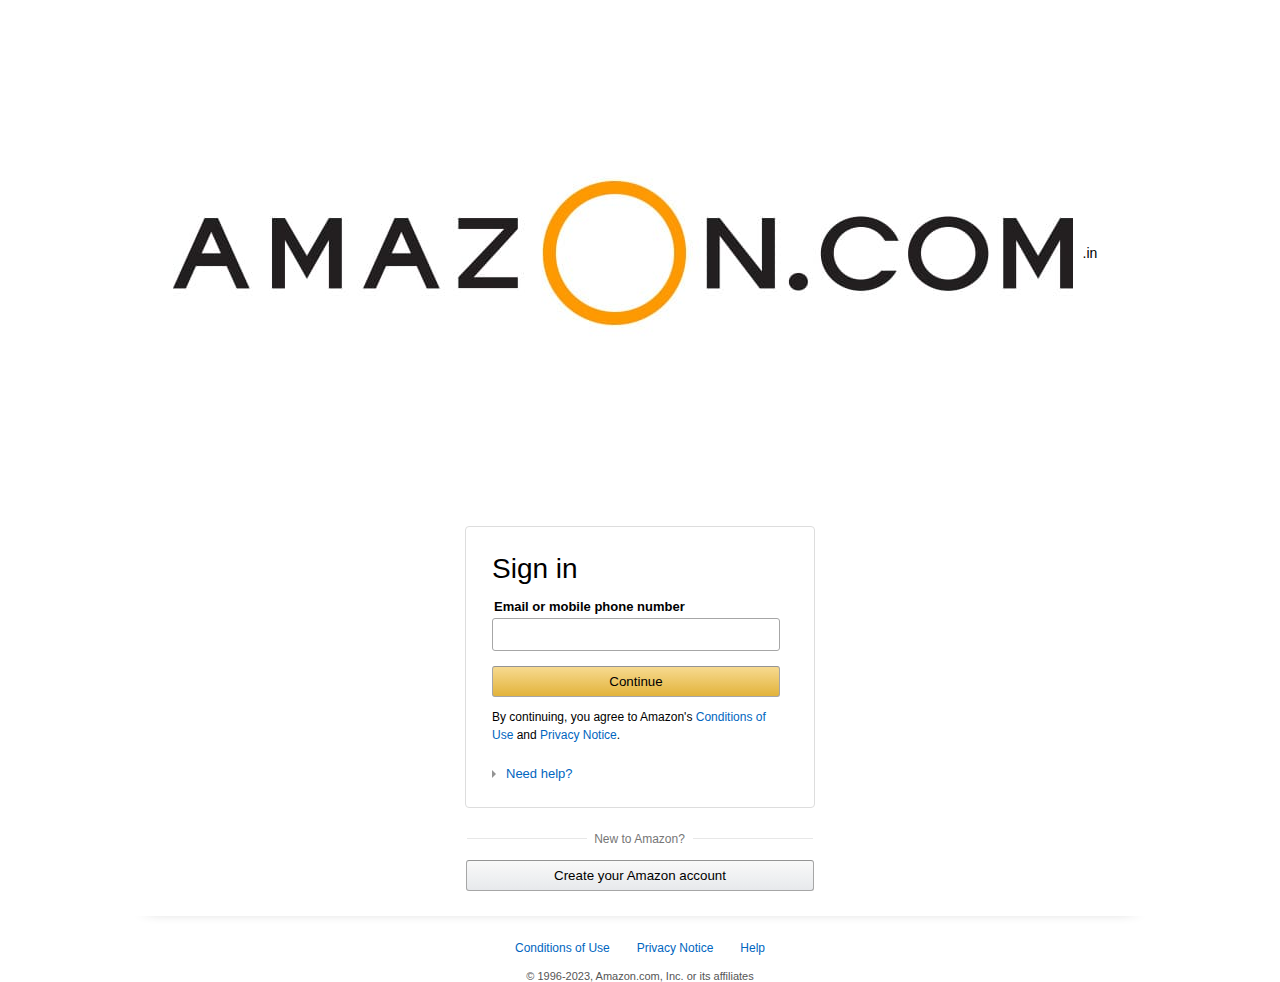
<file: HW Amazon Mock up/index.html>
<!DOCTYPE html>
<html lang="en">
<head>
    <meta charset="UTF-8">
    <meta name="viewport" content="width=device-width, initial-scale=1.0">
    <link rel="stylesheet" href="styles.css">
    <title>Amazon SignIn page</title>
</head>
<body>
    <section>
        <div class="logo">
        <img src="./images/Fake Logo AZ.jpeg" alt="">
        <span>.in </span>
    </div>
    <div class="card">
        <h1>Sign in</h1>
        <div class="form">
            <label for="">Email or mobile phone number</label>
            <input type="text">
            <button>Continue</button>
        </div>
        <p>By continuing, you agree to Amazon's <a href="#">Conditions of Use</a> and <a href="#">Privacy 
            Notice</a>.</p>
        <a href="#" class="icon">Need help?</a>
    </div>
    <div class="breck">
         <p>New to Amazon?</p>
    </div>
    <div class="btn">
        <button>Create your Amazon account</button>
    </div>
     <footer>
        <div class="links">
          <a href="#">Conditions of Use</a>
          <a href="#">Privacy Notice</a>
          <a href="#">Help</a>
          </div>
          <p>© 1996-2023, Amazon.com, Inc. or its affiliates</p>
         </footer>
   </section>
</body>
</html>
</file>
<file: HW Amazon Mock up/styles.css>
*{
    margin: 0px;
    padding: 0px;
    font-family: Arial, Helvetica, sans-serif;
}
.logo{
    display: flex;
    justify-content: center;
    align-items: center;
}
.logo image{
    width: 103px;
    height: 31px;
    margin-top: 15px;
}
.logo span{
    margin: 10px;
    font-size: 14px;
}
.card{
    width: 296px;
    height: 240px;
    padding: 20px 26px;
    display: flex;
    justify-content: space-around;
    flex-direction: column;
    border: 1px solid #ddd;
    border-radius: 4px;
    margin: 20px auto 25px auto;
}

.card h1{
    font-weight: 400;
    font-size: 28px;
}

.card label{
    font-size: 13px;
    padding-left: 2px;
    padding-bottom: 2px;
    font-weight: 700;
}

.card input{
    width: 272px;
    height: 25px;
    padding: 3px 7px;
    margin-top: 3px;
    background-color: #fff;
    border: 1px solid #a6a6a6;
    border-radius: 3px;
}

.card button{
    width: 288px;
    height: 31px;
    margin-top: 15px;
    background-color: #f0c14b;
    border: 1px solid #a6a6a6;
    border-top-color: #949494;
    background-image: linear-gradient(#f7da90,#e2b33b);
    border-radius: 3px;
}

.card p,.card p a{
    font-size: 12px;
    line-height: 1.5;
}
a{
    text-decoration: none;
    color: #0066c0;
}

.card a{
    margin-top: 10px;
    font-size: 13px;
}
.icon::before{
    display: inline-block;
    content: "";
    border-top: 4px solid transparent;
    border-left: 4px solid#949494;
    border-bottom: 4px solid transparent;
    margin-right: 10px;
}

.breck p{
    line-height: 1;
    font-size: 12px;
    color: #767676;
    font-weight: 400;
    position: relative;
    display: inline-block;
    background-color: #fff;
    padding: 0 8px 0 7px;
}
.breck, .btn{
    display: flex;
    justify-content: center;
}

.breck::before,.breck::after{
    content: "";
    position: relative;
    top: 5px;
    display: inline-block;
    width: 120px;
    border-top: 1px solid #e7e7e7;
}

.btn button{
    width: 348px;
    height: 31px;
    margin: 15px auto;
    background-color: #e7e9ec;
    background-image: linear-gradient(#f9f9f9,#e7e9ec);
    border: 1px solid #a6a6a6;
    border-top-color: #949494;
    border-radius: 3px;
}

footer .links{
    display: flex;
    justify-content: space-between;
    width: 250px;
    margin: 25px auto 15px auto;
}

footer .links a{
    font-size: 12px;
}

footer::before{
    content: "";
    display: flex;
    justify-content: center;
    width: 80%;
    margin: auto;
    height: 44px;
    margin-top: -35px;
    border-top: 1px solid transparent;
    box-shadow: 0 10px 15px -20px #333;
}
footer p{
    font-size: 11px;
    color: #555;
    text-align: center;
}
</file>
